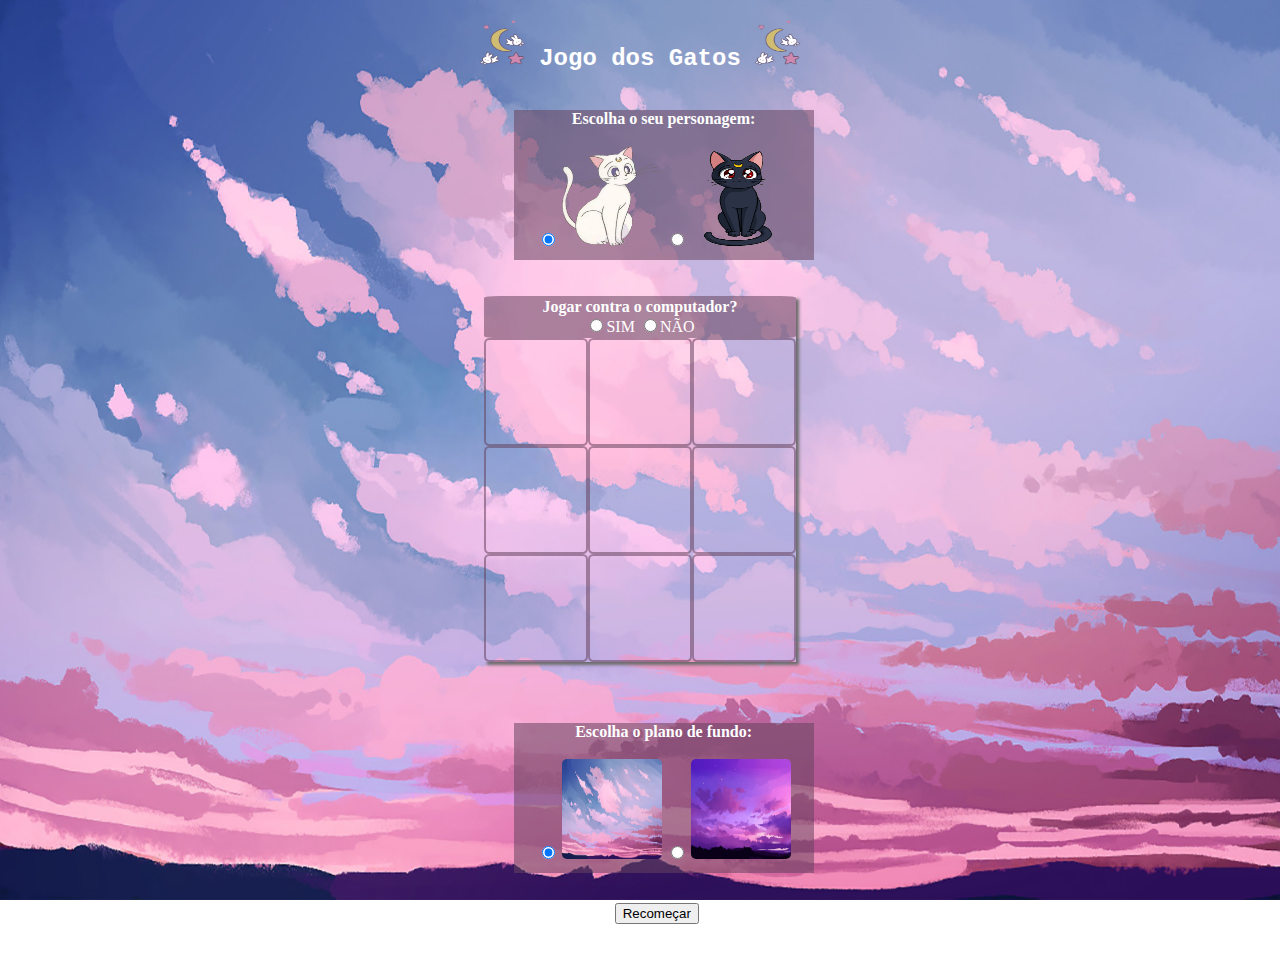
<file: index.html>
<!DOCTYPE html>
<html lang="pt-br">
  <head>
    <title>Jogo dos Gatos</title>
    <meta charset="utf-8" />
    <link rel="stylesheet" type="text/css" href="estilo.css" />
  </head>

  <body>
    <h2>
      <img
        src="imagens/420-4204946_sailormoon-anime-kawaii-moon-stars-rabbits-rabbit-sailor.png"
        alt="Sailor Moon"
      />
      Jogo dos Gatos
      <img
        src="imagens/420-4204946_sailormoon-anime-kawaii-moon-stars-rabbits-rabbit-sailor.png"
        alt="Sailor Moon"
      />
    </h2>
    <br>
    <form action="#" align="center">
        <label
          ><strong
            ><font color="white"> Escolha o seu personagem: </font></strong
          ></label
        >
        <br /><br>
        <input
          type="radio"
          name="personagem"
          id="personagem1"
          onclick=""
          checked
        />
        <label for="personagem1"
          ><img src="imagens/Artemis.png" alt=""
        /></label>
        <input type="radio" name="personagem" id="personagem2" onclick="mudarGato(this.id)" />
        <label for="personagem2"
          ><img src="imagens/Luna.png" alt=""
        /></label>
      </form>
      <br><br>

    <table width="200" border="1" align="center" cellspacing="0px" cellpadding="0px">
      <tbody>
        <tr>
          <td colspan="3">
            <form action="#" align="center" id="form1">
              <label
                ><strong
                  ><font color="white">
                    Jogar contra o computador?</font
                  ></strong
                ></label
              >
              <br />
              <input type="radio" name="ia" id="ia1" /><label for="ia1"
                ><font color="white">SIM</font></label
              >
              <input type="radio" name="ia" id="ia2" /><label for="ia2"
                ><font color="white">NÃO</font></label
              >
            </form>
          </td>
        </tr>
        <tr>
          <!-- expressão regular -->
          <td>
            <img
              src="imagens/transp.png"
              alt="imagem"
              id="c1"
              onclick="return jogar(this.id)"
            />
          </td>
          <td>
            <img
              src="imagens/transp.png"
              alt="imagem"
              id="c2"
              onclick="return jogar(this.id)"
            />
          </td>
          <td>
            <img
              src="imagens/transp.png"
              alt="imagem"
              id="c3"
              onclick="return jogar(this.id)"
            />
          </td>
        </tr>
        <tr>
          <td>
            <img
              src="imagens/transp.png"
              alt="imagem"
              id="c4"
              onclick="return jogar(this.id)"
            />
          </td>
          <td>
            <img
              src="imagens/transp.png"
              alt="imagem"
              id="c5"
              onclick="return jogar(this.id)"
            />
          </td>
          <td>
            <img
              src="imagens/transp.png"
              alt="imagem"
              id="c6"
              onclick="return jogar(this.id)"
            />
          </td>
        </tr>
        <tr>
          <td>
            <img
              src="imagens/transp.png"
              alt="imagem"
              id="c7"
              onclick="return jogar(this.id)"
            />
          </td>
          <td>
            <img
              src="imagens/transp.png"
              alt="imagem"
              id="c8"
              onclick="return jogar(this.id)"
            />
          </td>
          <td>
            <img
              src="imagens/transp.png"
              alt="imagem"
              id="c9"
              onclick="return jogar(this.id)"
            />
          </td>
        </tr>
      </tbody>
    </table>

    <p></p>
    <img
      id="gan_lun"
      style="display: none"
      src="imagens/c65339bc927e483fd8d0db4cd7d8baef.gif"
      alt=""
    />
    <img id="gan_art" style="display: none" src="imagens/5jYEYV7.gif" alt="" />
    <br><br>
    <form action="#" align="center">
      <label
        ><strong
          ><font color="white"> Escolha o plano de fundo: </font></strong
        ></label
      >
      <br /><br>
      <input
        type="radio"
        name="bg"
        id="bg1"
        onclick="mudarFundo(this.id)"
        checked
      />
      <label for="bg1"
        ><img src="./imagens/bg1.png" id="img_bg1" alt=""
      /></label>
      <input type="radio" name="bg" id="bg2" onclick="mudarFundo(this.id)" />
      <label for="bg2"
        ><img src="./imagens/bg2.jpg" id="img_bg2" alt=""
      /></label>
    </form>
    <button onclick="window.location.reload()">Recomeçar</button>
  </body>
  <script type="text/javascript" src="logica.js"></script>
</html>
</file>
<file: estilo.css>
body {
  background: url(imagens/bg1.png);
  background-repeat: no-repeat;
  background-attachment: fixed;
  background-size: 100% 100%;
}

#gan_art {
  margin: 0 44%;
  width: 200px;
  height: 200px;
  border-radius: 5%;
}

#gan_lun{
    margin: 0 41%;
  width: 300px;
  height: 200px;
  border-radius: 5%;
}

img {
  width: 100px;
  height: 100px;
  border-style: hidden;
}

h2 > img {
  width: 45px;
  height: 45px;
  border-style: hidden;
}

h2 {
  font-family: "Courier New", Courier, monospace;
  text-align: center;
  color: white;
}

table {
  background-color: rgba(255, 255, 255, 0);
  border-style: hidden;
  box-shadow: 3px 3px 3px rgb(108, 108, 108);
}

td {
  border-radius: 5%;
  border: 2px solid rgba(102, 68, 94, 0.549);
}

td:hover {
  background-color: rgba(187, 106, 167, 0.26);
}

label {
  color: black;
}

body > p {
  color: white;
  text-align: center;
  font-size: 25px;
  font-family: "Courier New", Courier, monospace;
  text-align: center;
  font-weight: bold;
}

button {
    margin: 30px 48%;
}

#img_bg2, #img_bg1{
    border-radius: 5%;
}

form{
    background-color: rgba(102, 68, 94, 0.549);
    width: 300px;
    height: 150px;
    margin: 0 40%;
}

#form1{
    background-color: rgba(102, 68, 94, 0.549);
    width: 100%;
    height: 100%;
    margin: 0;
}
</file>
